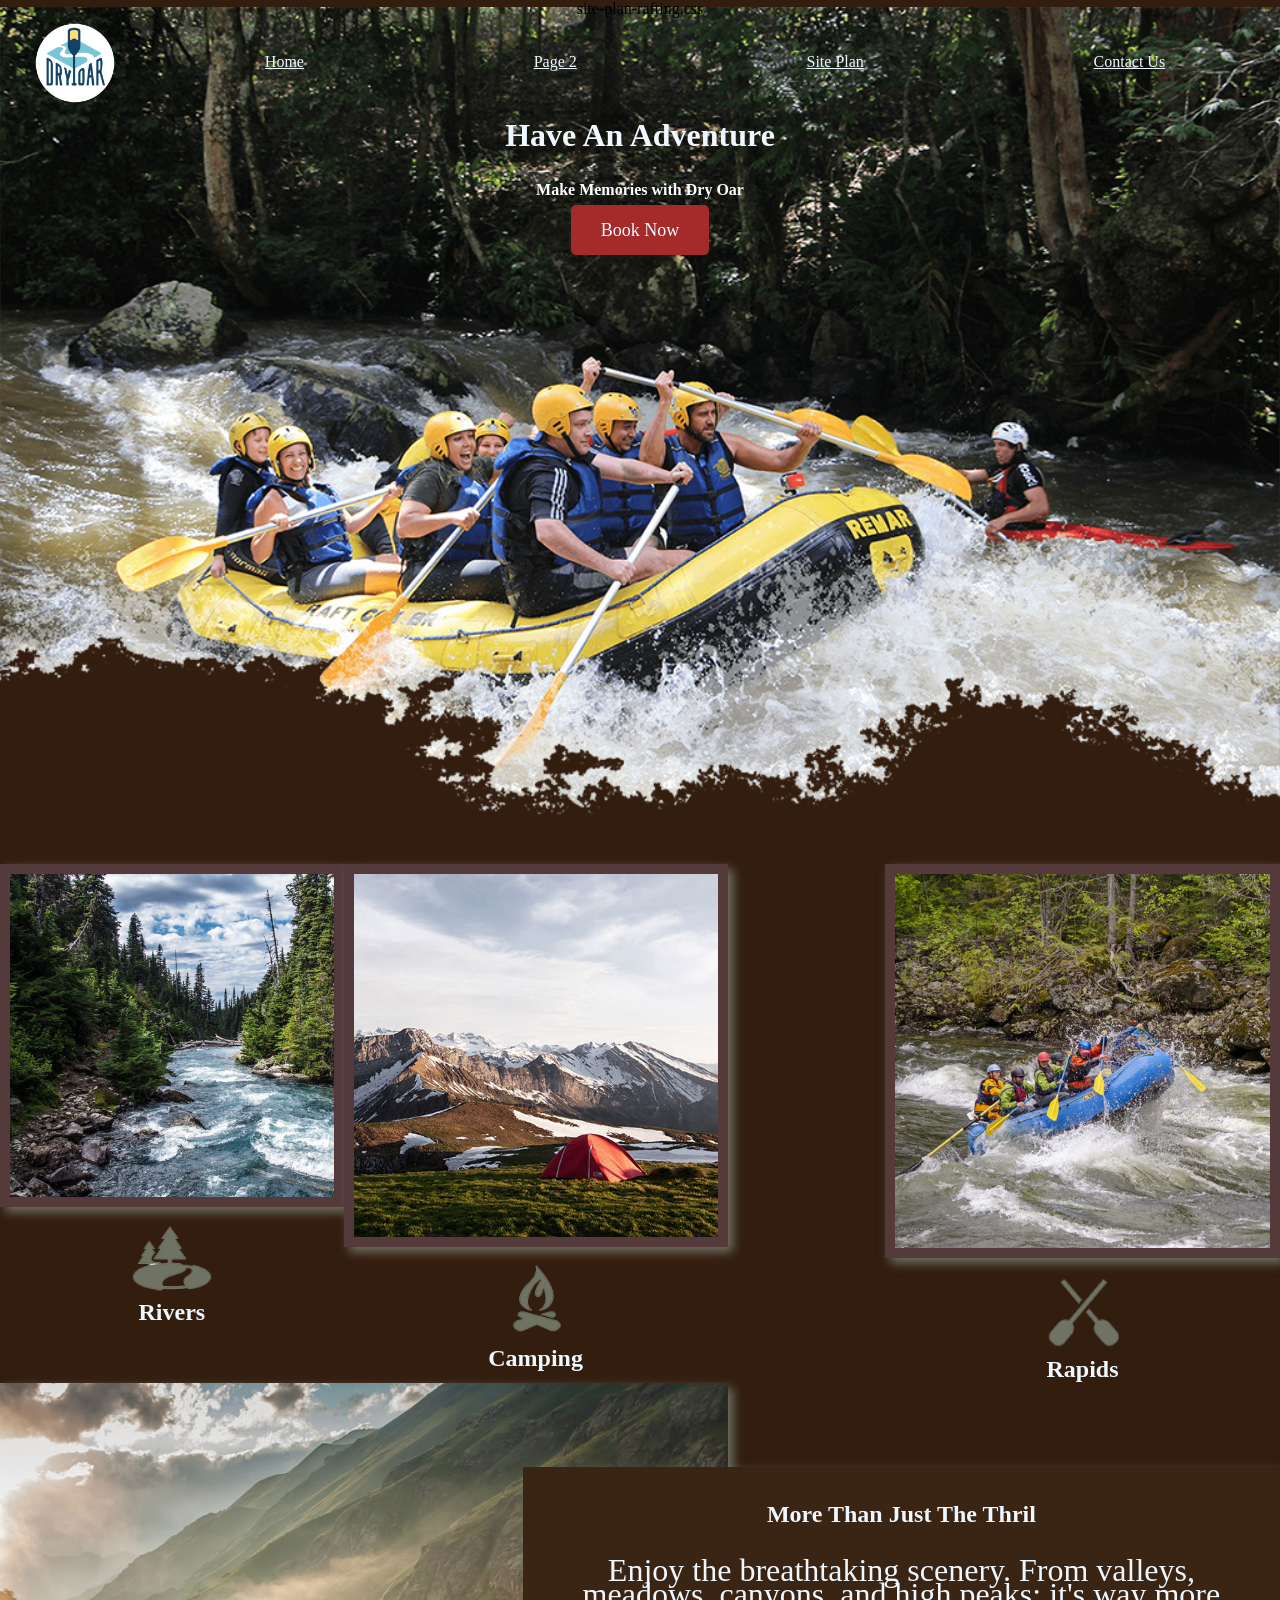
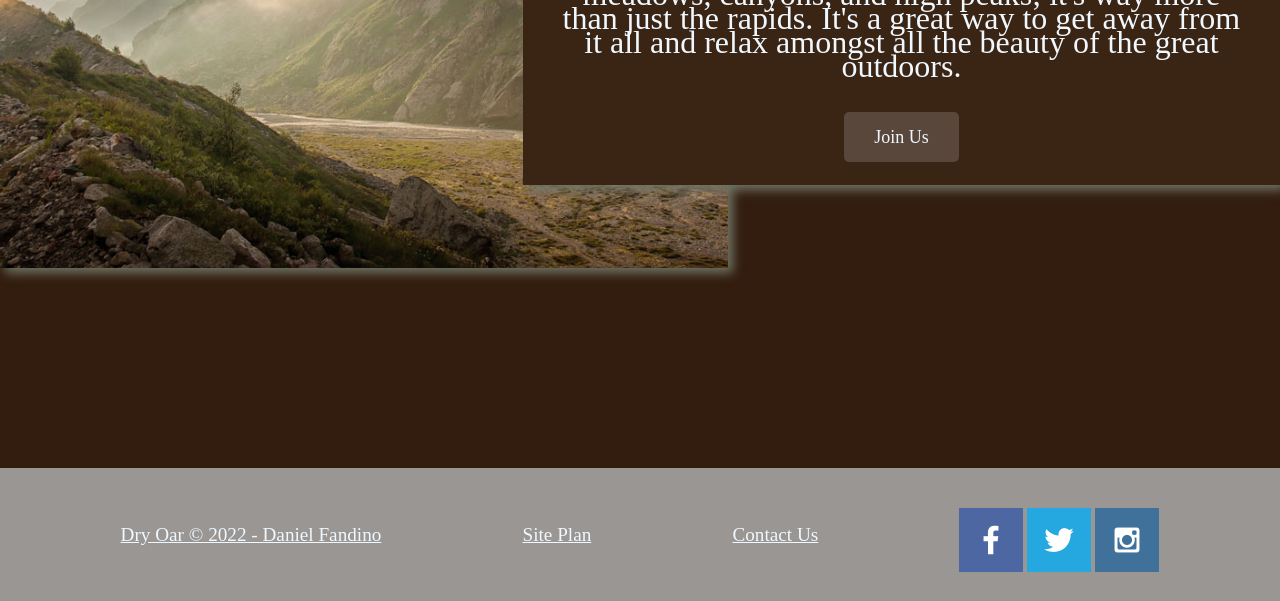
<file: wdd130/wwr/rafting/index.html>
<!DOCTYPE html>
<html lang="en">

<head>
    <link rel="stylesheet" href="styles/style.css">
    <meta charset="UTF-8">
    <meta http-equiv="X-UA-Compatible" content="IE=edge">
    <meta name="viewport" content="width=device-width, initial-scale=1.0">
    <title>Whitewater Rafting Vacations</title>
</head>

<body>site-plan-rafting.css
    <header>
        <a id="logo_link" href="index.html">
            <img class="logo" src="images/logo.png" alt="Dry Oar Logo">
        </a>
        <nav>
            <a href="index.html">Home</a>
            <a href="rivers.html">Page 2</a>
            <a href="site-plan-rafting.html">Site Plan</a>
            <a href="contactus.html">Contact Us</a>
        </nav>
    </header>
    <div id="hero">
        <div id="hero-box">
            <img id="hero-img" src="images/hero.png" alt="People enjoying white water rafting">
        </div>
        <section id="hero-msg">
            <h1 class="home-title">Have An Adventure</h1>
            <h4>Make Memories with Dry Oar </h4>
            <div class='button-box'>
                <a class='book' href="rates.html">Book Now</a>
            </div>
        </section>
    </div>
    <main class="home-grid">
        <section class="rivers-card">
            <img class="card-img" src="images/rivers.jpg" alt="river in forest">
            <img class="icon" src="images/river_icon.png" alt="river icon">
            <h2>Rivers</h2>
        </section>
        <section class="camping-card">
            <img class="card-img" src="images/camping.jpg" alt="tent in mountains">
            <img class="icon" src="images/fire_icon.png" alt="fire icon">
            <h2>Camping</h2>
        </section>
        <section class="rapids-card">
            <img class="card-img" src="images/rapids.jpg" alt="rafting boat">
            <img class="icon" src="images/oars.png" alt="oars icon">
            <h2>Rapids</h2>
        </section>
        <div id="background"></div>
        <img class="mountains" src="images/mountains.jpg" alt="Misty mountains">
        <section class="msg">
            <h2>More Than Just The Thril</h2>
            <p>Enjoy the breathtaking scenery. From valleys, meadows, canyons, and high peaks; it's way more than just the rapids. It's a great way to get away from it all and relax amongst all the beauty of the great outdoors. </p>
            <a class='join' href="rivers.html">Join Us</a>
        </section>
    </main>
    <footer>
        <p>Dry Oar &copy; 2022 - Daniel Fandino</p>
        <p><a href="site-plan-rafting.html">Site Plan</a></p>
        <p><a href="contactus.html">Contact Us</a></p>
        <div class="social">
            <a href="https://facebook.com" target="_blank">
                <img src="images/facebook.png" alt="fb icon">
            </a>
            <a href="https://twitter.com" target="_blank">
                <img src="images/twitter.png" alt="twitter icon">
            </a>
            <a href="https://instagram.com" target="_blank">
                <img src="images/instagram.png" alt="instagram icon">
            </a>
        </div>
    </footer>
</body>

</html>
</file>
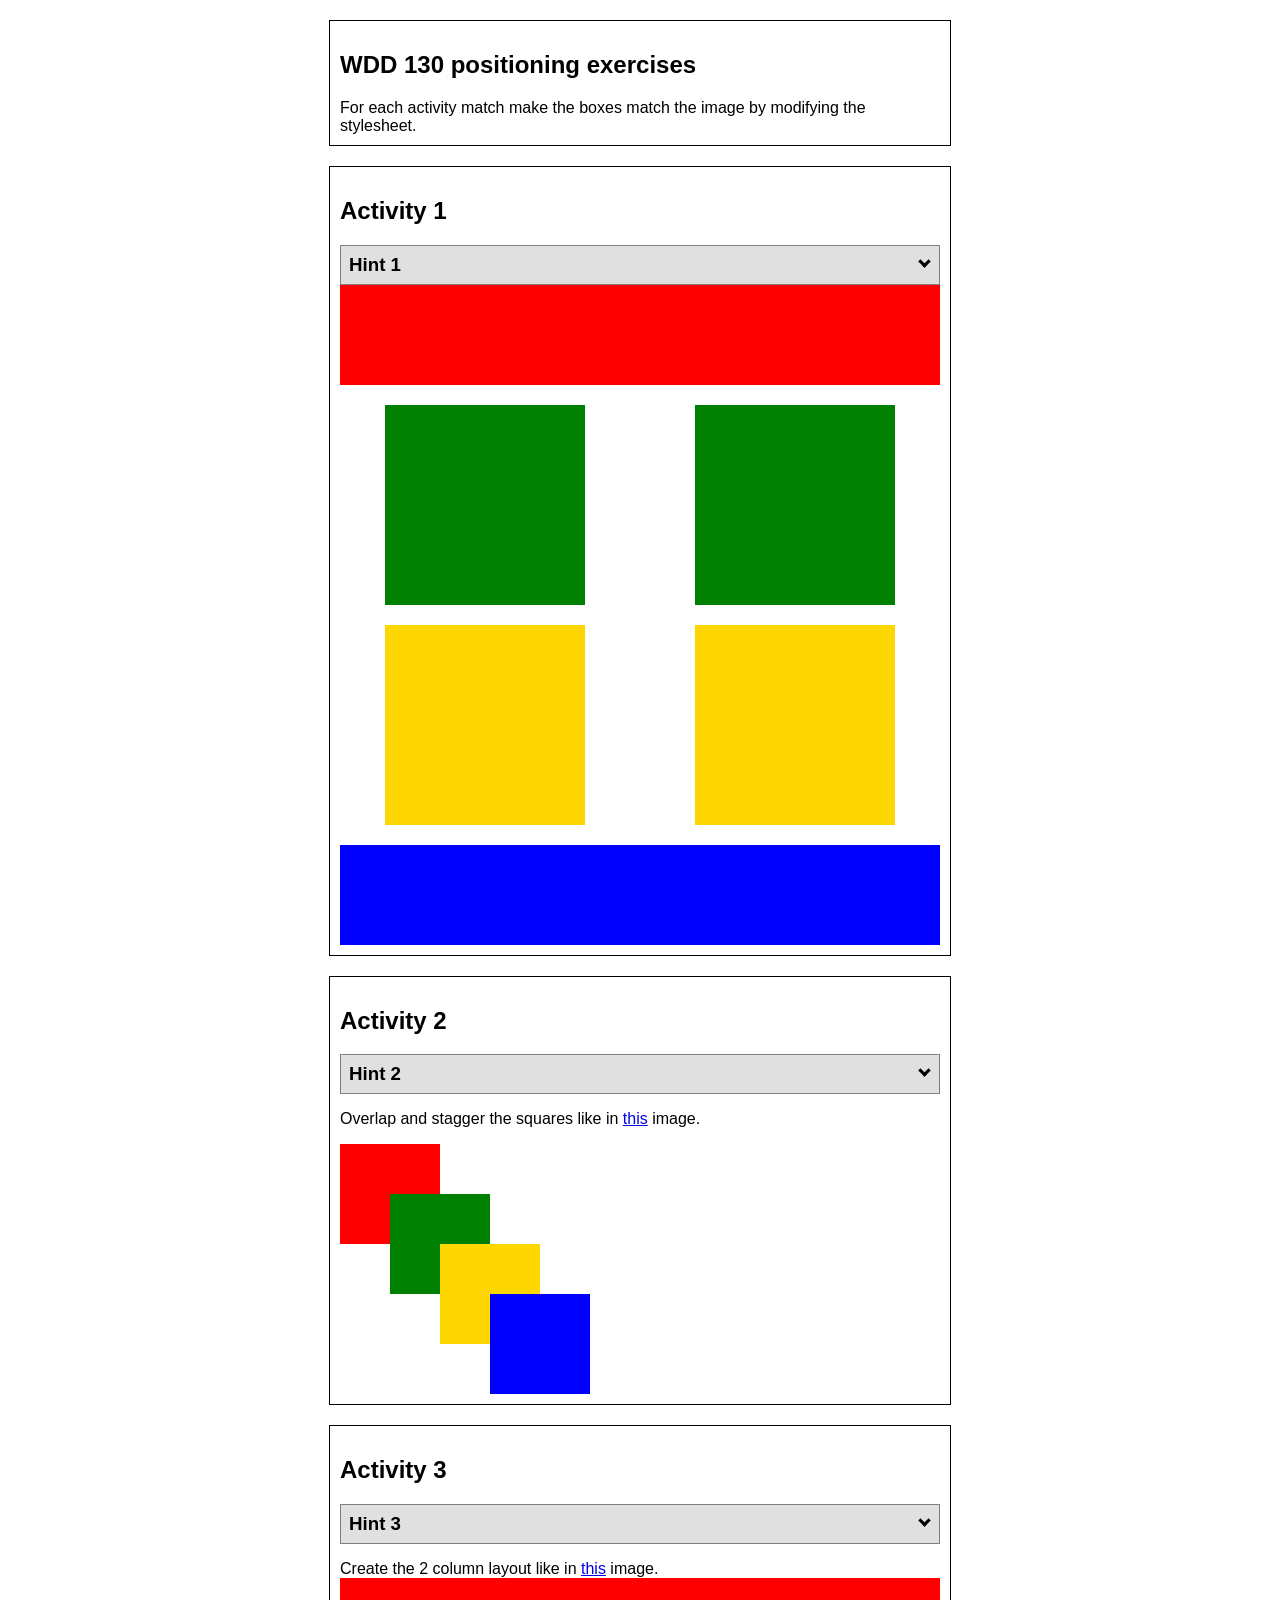
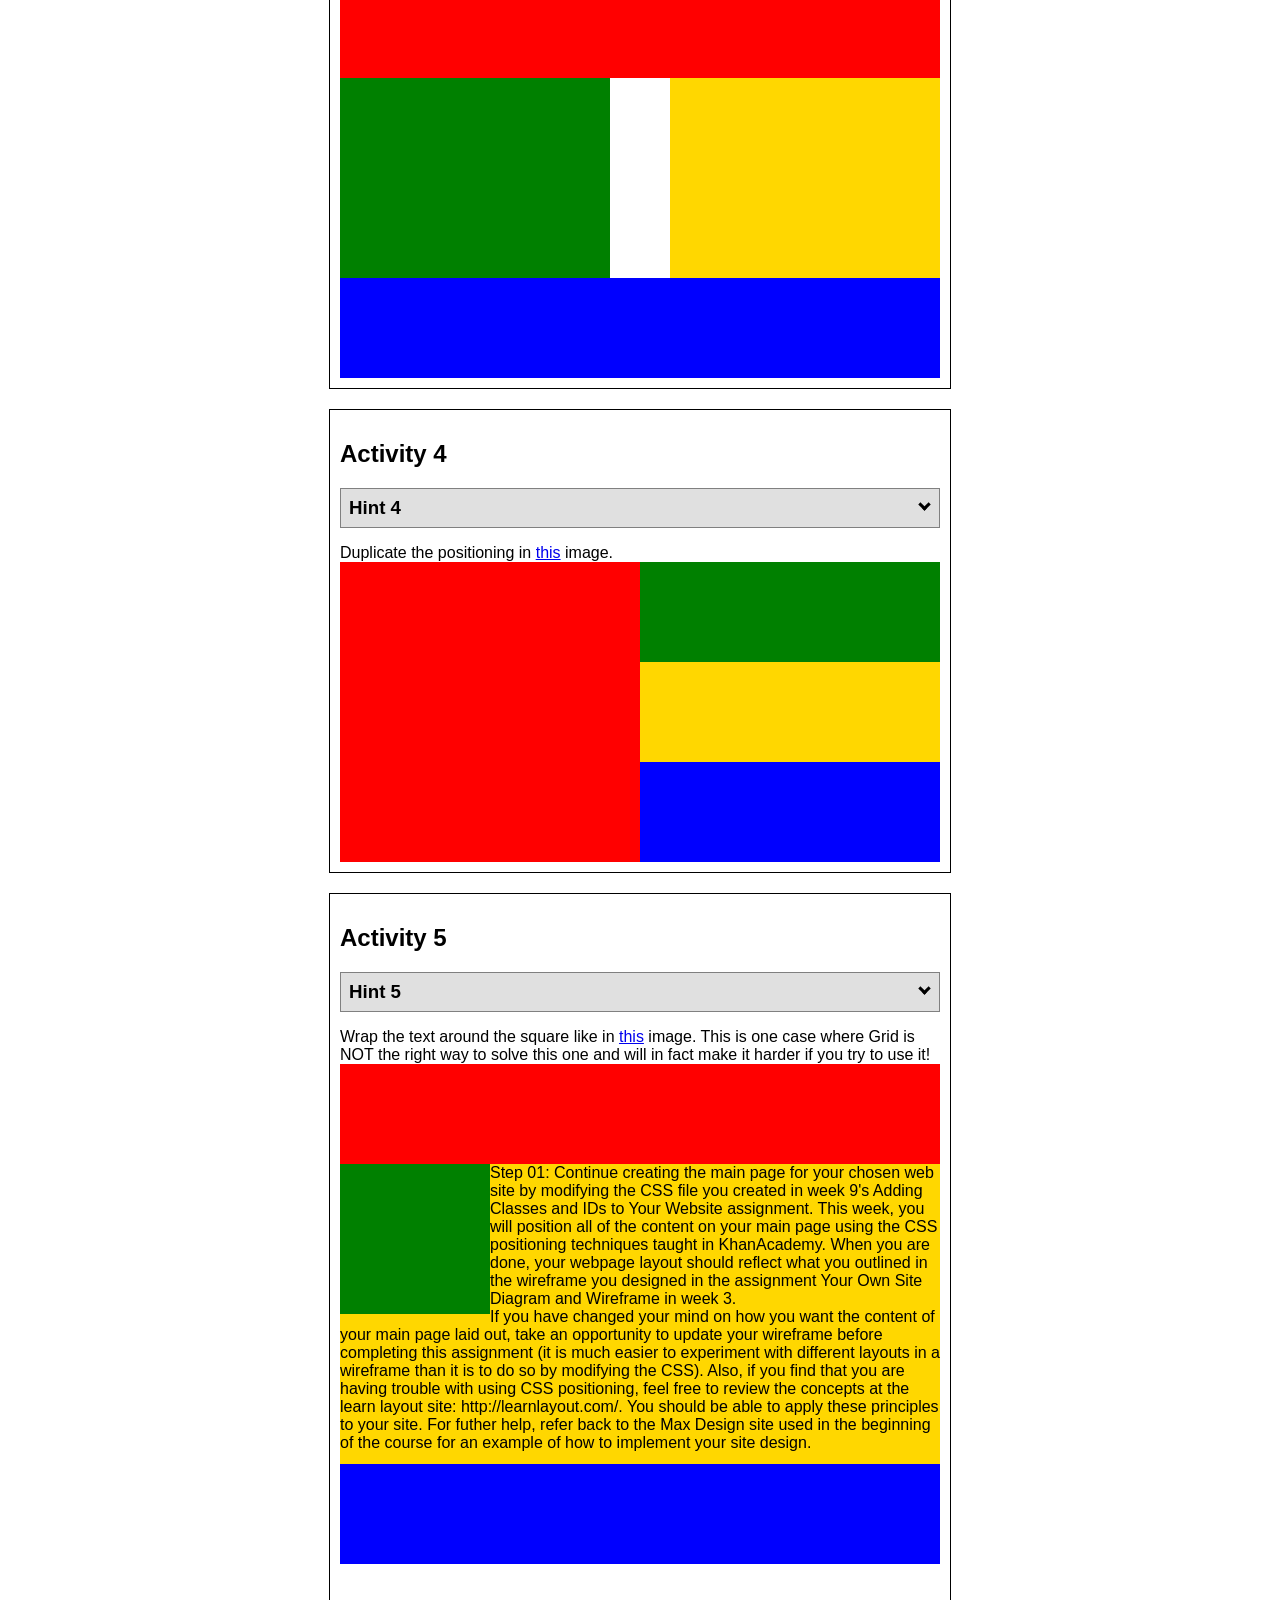
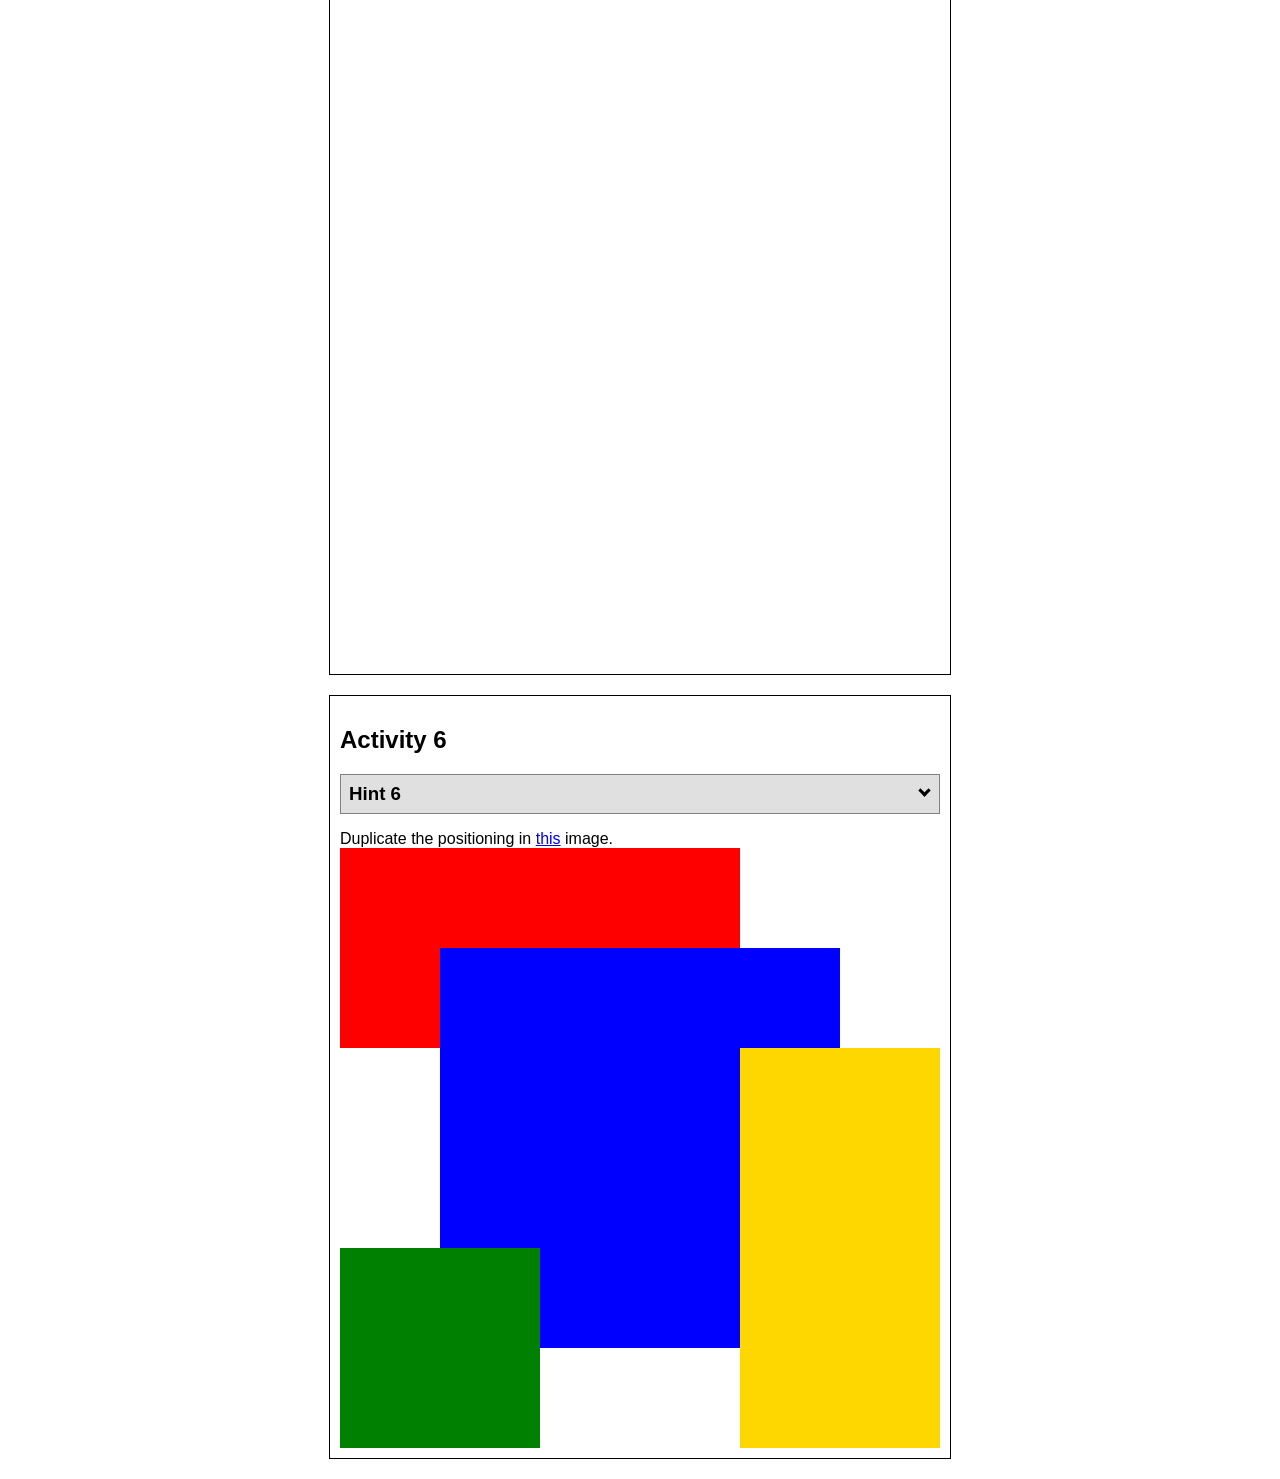
<file: aboutme/positioning.html>
<!DOCTYPE html>
<html lang="en">

<head>
    <!-- HTML - Name: positioning.html -->
    <title>Positioning Activity</title>
    <link rel="stylesheet" type="text/css" href="positionstyles.css" />
</head>

<body>
    <div class="activity">
        <h2>WDD 130 positioning exercises</h2>
        For each activity match make the boxes match the image by modifying the stylesheet.</div>
    <div class="activity">
        <h2>Activity 1</h2>
        <section class="hint"><input type="checkbox"><i></i>
            <h3>Hint 1</h3>
            <div>
                <p>Check out the <a href="https://byui-wdd.github.io/wdd130/activities/css-positioning.html" target="_blank">activity instructions</a> in Ilearn!</p>
            </div>
        </section>
        <p>Follow the <a href="https://byui-wdd.github.io/wdd130/activities/css-positioning.html" target="_blank">instructions</a> to make the boxes match <a href="https://byui-wdd.github.io/wdd130/images/example1.png" target="_blank">this</a> image.</p>
        <div class="content1">
            <div class="red1"></div>
            <div class="green1"></div>
            <div class="green1"></div>
            <div class="yellow1"></div>
            <div class="yellow1"></div>
            <div class="blue1"></div>
        </div>
    </div>
    <div class="activity">
        <h2>Activity 2</h2>
        <section class="hint"><input type="checkbox">
            <h3>Hint 2</h3><i></i>
            <div>
                <p>Remember that the best way to shift elements around slightly on the page is with Margins. You could also use Grid. Either would work for this. If you choose margin remember that you can use a <em>negative</em> margin. (ie margin-top: -20px;)</p>
                <h4>Properties used:</h4>
                <ul>
                    <li>margin-top, margin-left</li>
                    <li>...or...</li>
                    <li>grid-template-columns: 50px 50px 50px 50px 50px</li>
                </ul>
            </div>
        </section> 
        <p>Overlap and stagger the squares like in <a href="https://byui-wdd.github.io/wdd130/images/example2.png" target="_blank">this</a> image.</p>
        <div class="content2">
            <div class="red2"></div>
            <div class="green2"></div>
            <div class="yellow2"></div>
            <div class="blue2"></div>
        </div>
    </div>
    <div class="activity">
        <h2>Activity 3</h2>
        <section class="hint"><input type="checkbox">
            <h3>Hint 3</h3><i></i>
            <div>
                <p>This one is going to be best solved with CSS Grid. Remember to make the boxes the right width first...then start moving them around. </p>
                <h4>Properties used:</h4>
                <ul>
                    <li>display:grid;</li>
                    <li>grid-template-columns:</li>
                    <li>grid-column-gap:</li>
                    <li>grid-column:</li>
                </ul>
            </div>
        </section>
        Create the 2 column layout like in <a href="https://byui-wdd.github.io/wdd130/images/example3.png" target="_blank">this</a> image.
        <div class="content3">
            <div class="red3"></div>
            <div class="green3"></div>
            <div class="yellow3"></div>
            <div class="blue3"></div>
        </div>
    </div>
    <div class="activity">
        <h2>Activity 4</h2>
        <section class="hint"><input type="checkbox">
            <h3>Hint 4</h3><i></i>
            <div>
                <p>For the others we have been primarily concerned with width. For this one you will need to adjust height as well. </p>
                <h4>Properties used:</h4>
                <ul>
                    <li>display:grid;</li>
                    <li>grid-template-columns:</li>
                    <li>grid-row:</li>
                </ul>
            </div>
        </section>
        Duplicate the positioning in <a href="https://byui-wdd.github.io/wdd130/images/example4.png" target="_blank">this</a> image.
        <div class="content4">
            <div class="red4"></div>
            <div class="green4"></div>
            <div class="yellow4"></div>
            <div class="blue4"></div>
        </div>
    </div>

    <div class="activity">
        <h2>Activity 5</h2>
        <section class="hint"><input type="checkbox">
            <h3>Hint 5</h3><i></i>
            <div>
                <p>Grid is <strong>not</strong> the right way to do this. In fact there is only one way to really do that...and that is with float. Remember that we float the thing we want the text to wrap around. Also remember to start by making all the
                    shapes the right size and shape.</p>
                <h4>Properties used:</h4>
                <ul>
                    <li>float: left;</li>
                </ul>
            </div>
        </section>
        Wrap the text around the square like in <a href="https://byui-wdd.github.io/wdd130/images/example5.png" target="_blank">this</a> image. This is one case where Grid is NOT the right way to solve this one and will in fact make it harder if you try
        to use it!
        <div class="content5">
            <div class="red5"></div>
            <div class="green5"></div>
            <div class="yellow5">Step 01: Continue creating the main page for your chosen web site by modifying the CSS file you created in week 9's Adding Classes and IDs to Your Website assignment. This week, you will position all of the content on your main page using
                the CSS positioning techniques taught in KhanAcademy. When you are done, your webpage layout should reflect what you outlined in the wireframe you designed in the assignment Your Own Site Diagram and Wireframe in week 3. <br /> If you
                have changed your mind on how you want the content of your main page laid out, take an opportunity to update your wireframe before completing this assignment (it is much easier to experiment with different layouts in a wireframe than it
                is to do so by modifying the CSS). Also, if you find that you are having trouble with using CSS positioning, feel free to review the concepts at the learn layout site: http://learnlayout.com/. You should be able to apply these principles
                to your site. For futher help, refer back to the Max Design site used in the beginning of the course for an example of how to implement your site design.</div>
            <div class="blue5"></div>
        </div>
    </div>
    <div class="activity">
        <h2>Activity 6</h2>
        <section class="hint"><input type="checkbox">
            <h3>Hint 6</h3><i></i>
            <div>
                <p>This one is all about visualizing the grid behind the layout. If you are having a hard time doing that first: all the sizes are even multiples of 100, and second here is another example with the lines drawn: <a href="https://byui-wdd.github.io/wdd130/images/example6-hint.png"
                        target="_blank">example 6 with lines</a>. For this one you will find it easiest if you use px for the column width. You can also use <kbd>z-index</kbd> to control the element layering. </p>
                <h4>Properties used:</h4>
                <ul>
                    <li>display:grid;</li>
                    <li>grid-template-columns:</li>
                    <li>grid-column:</li>
                    <li>grid-row:</li>
                    <li><a href="https://www.w3schools.com/cssref/pr_pos_z-index.asp" target="_blank">z-index:</a></li>
                </ul>
            </div>
        </section>
        Duplicate the positioning in <a href="https://byui-wdd.github.io/wdd130/images/example6.png" target="_blank">this</a> image.
        <div class="content6">
            <div class="red6"></div>
            <div class="green6"></div>
            <div class="yellow6"></div>
            <div class="blue6"></div>
        </div>
    </div>
</body>

</html>
</file>
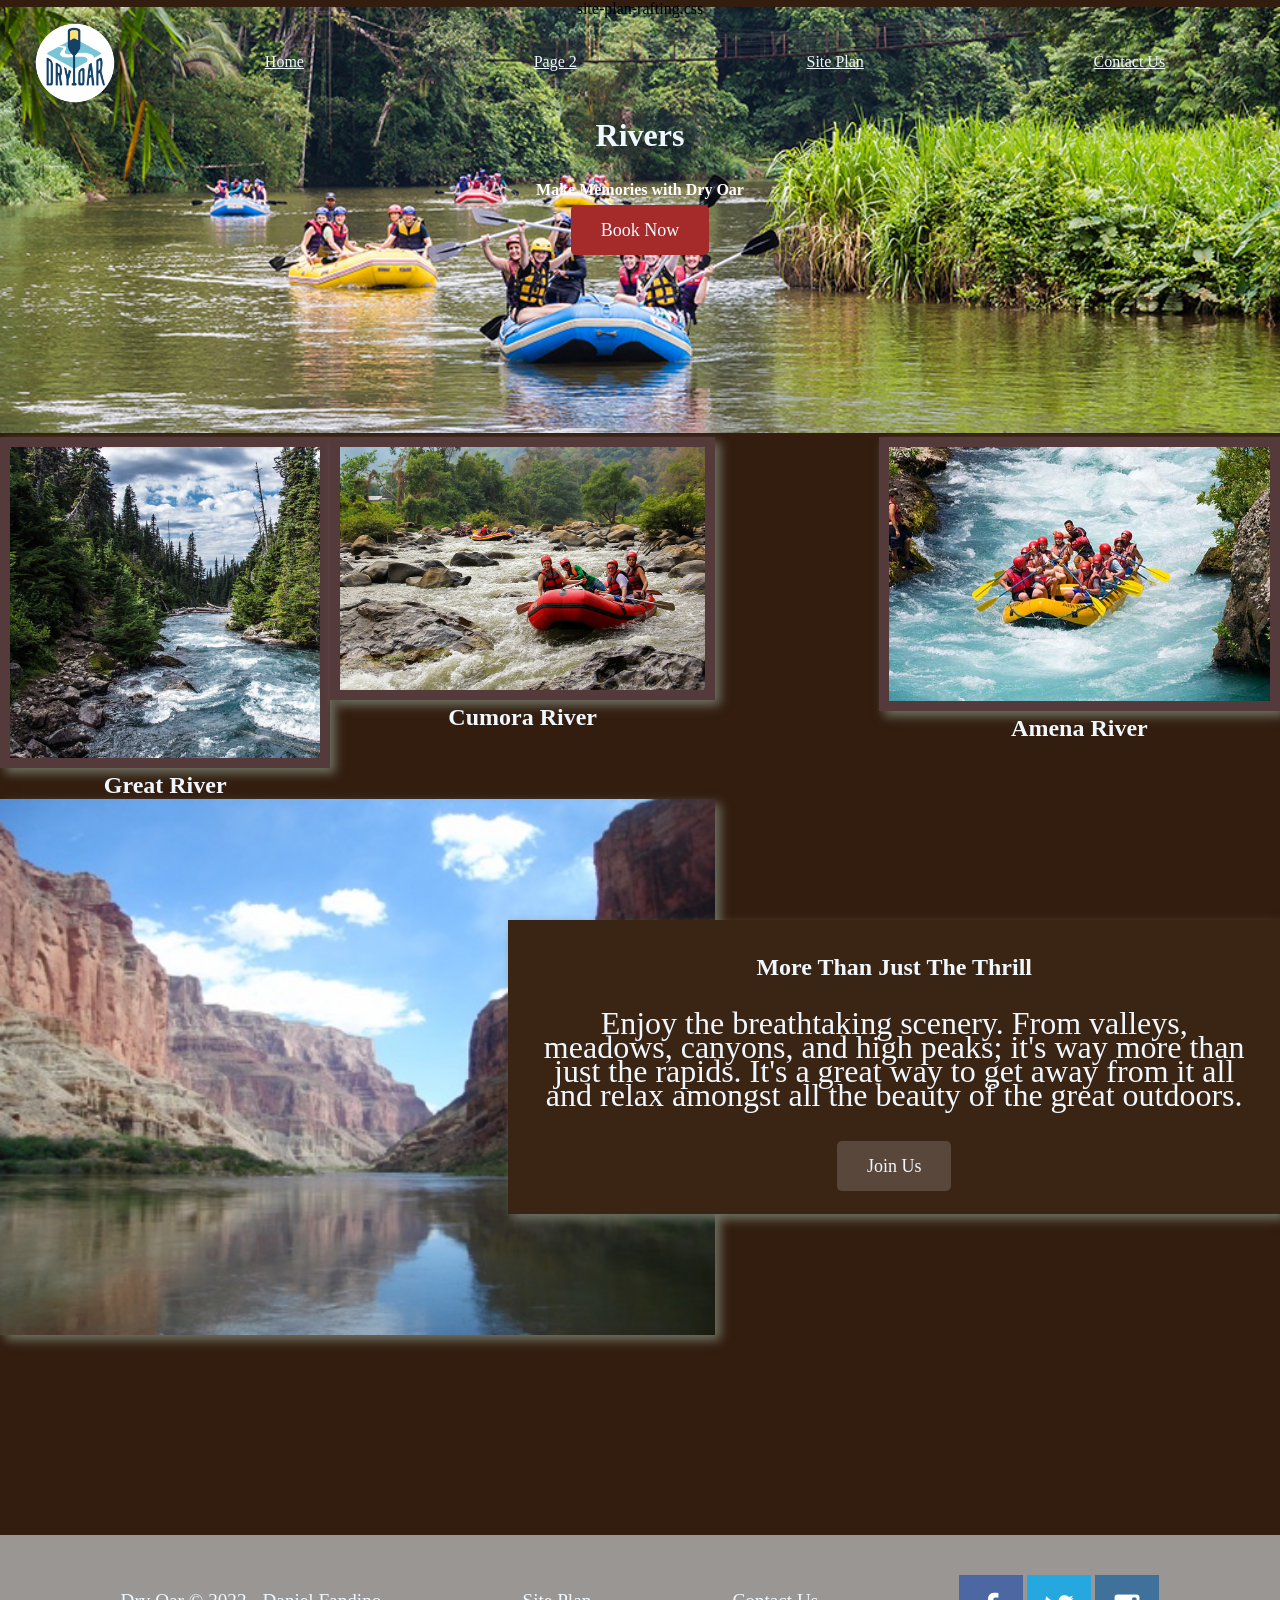
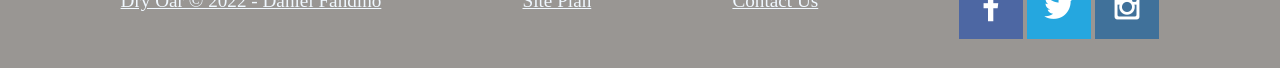
<file: wdd130/wwr/rafting/rivers.html>
<!DOCTYPE html>
<html lang="en">

<head>
    <link rel="stylesheet" href="styles/style.css">
    <meta charset="UTF-8">
    <meta http-equiv="X-UA-Compatible" content="IE=edge">
    <meta name="viewport" content="width=device-width, initial-scale=1.0">
    <title>Whitewater Rafting Vacations</title>
</head>

<body>site-plan-rafting.css
    <header>
        <a id="logo_link" href="index.html">
            <img class="logo" src="images/logo.png" alt="Dry Oar Logo">
        </a>
        <nav>
            <a href="index.html">Home</a>
            <a href="#">Page 2</a>
            <a href="site-plan-rafting.html">Site Plan</a>
            <a href="contactus.html">Contact Us</a>
        </nav>
    </header>
    <div id="hero">
        <div id="hero-box">
            <img id="hero-img" src="images\rafting14_1-0.jpg" alt="People enjoying white water rafting">
        </div>
        <section id="hero-msg">
            <h1 class="home-title">Rivers</h1>
            <h4>Make Memories with Dry Oar </h4>
            <div class='button-box'>
                <a class='book' href="rates.html">Book Now</a>
            </div>
        </section>
    </div>
    <main class="home-grid">
        <section class="rivers-card">
            <img class="card-img" src="images/rivers.jpg" alt="river in forest">
            <h2>Great River</h2>
        </section>
        <section class="camping-card">
            <img class="card-img" src="images\rafting35_1.jpg" alt="tent in mountains">
            <h2>Cumora River</h2>
        </section>
        <section class="rapids-card">
            <img class="card-img" src="images\rafting53_1.jpg" alt="rafting boat">
            <h2>Amena River</h2>
        </section>
        <div id="background"></div>
        <img class="mountains" src="images\river-narrow1.jpg" alt="Misty mountains">
        <section class="msg">
            <h2>More Than Just The Thrill</h2>
            <p>Enjoy the breathtaking scenery. From valleys, meadows, canyons, and high peaks; it's way more than just the rapids. It's a great way to get away from it all and relax amongst all the beauty of the great outdoors. </p>
            <a class='join' href="rivers.html">Join Us</a>
        </section>
    </main>
    <footer>
        <p>Dry Oar &copy; 2022 - Daniel Fandino</p>
        <p><a href="site-plan-rafting.html">Site Plan</a></p>
        <p><a href="contactus.html">Contact Us</a></p>
        <div class="social">
            <a href="https://facebook.com" target="_blank">
                <img src="images/facebook.png" alt="fb icon">
            </a>
            <a href="https://twitter.com" target="_blank">
                <img src="images/twitter.png" alt="twitter icon">
            </a>
            <a href="https://instagram.com" target="_blank">
                <img src="images/instagram.png" alt="instagram icon">
            </a>
        </div>
    </footer>
</body>

</html>
</file>
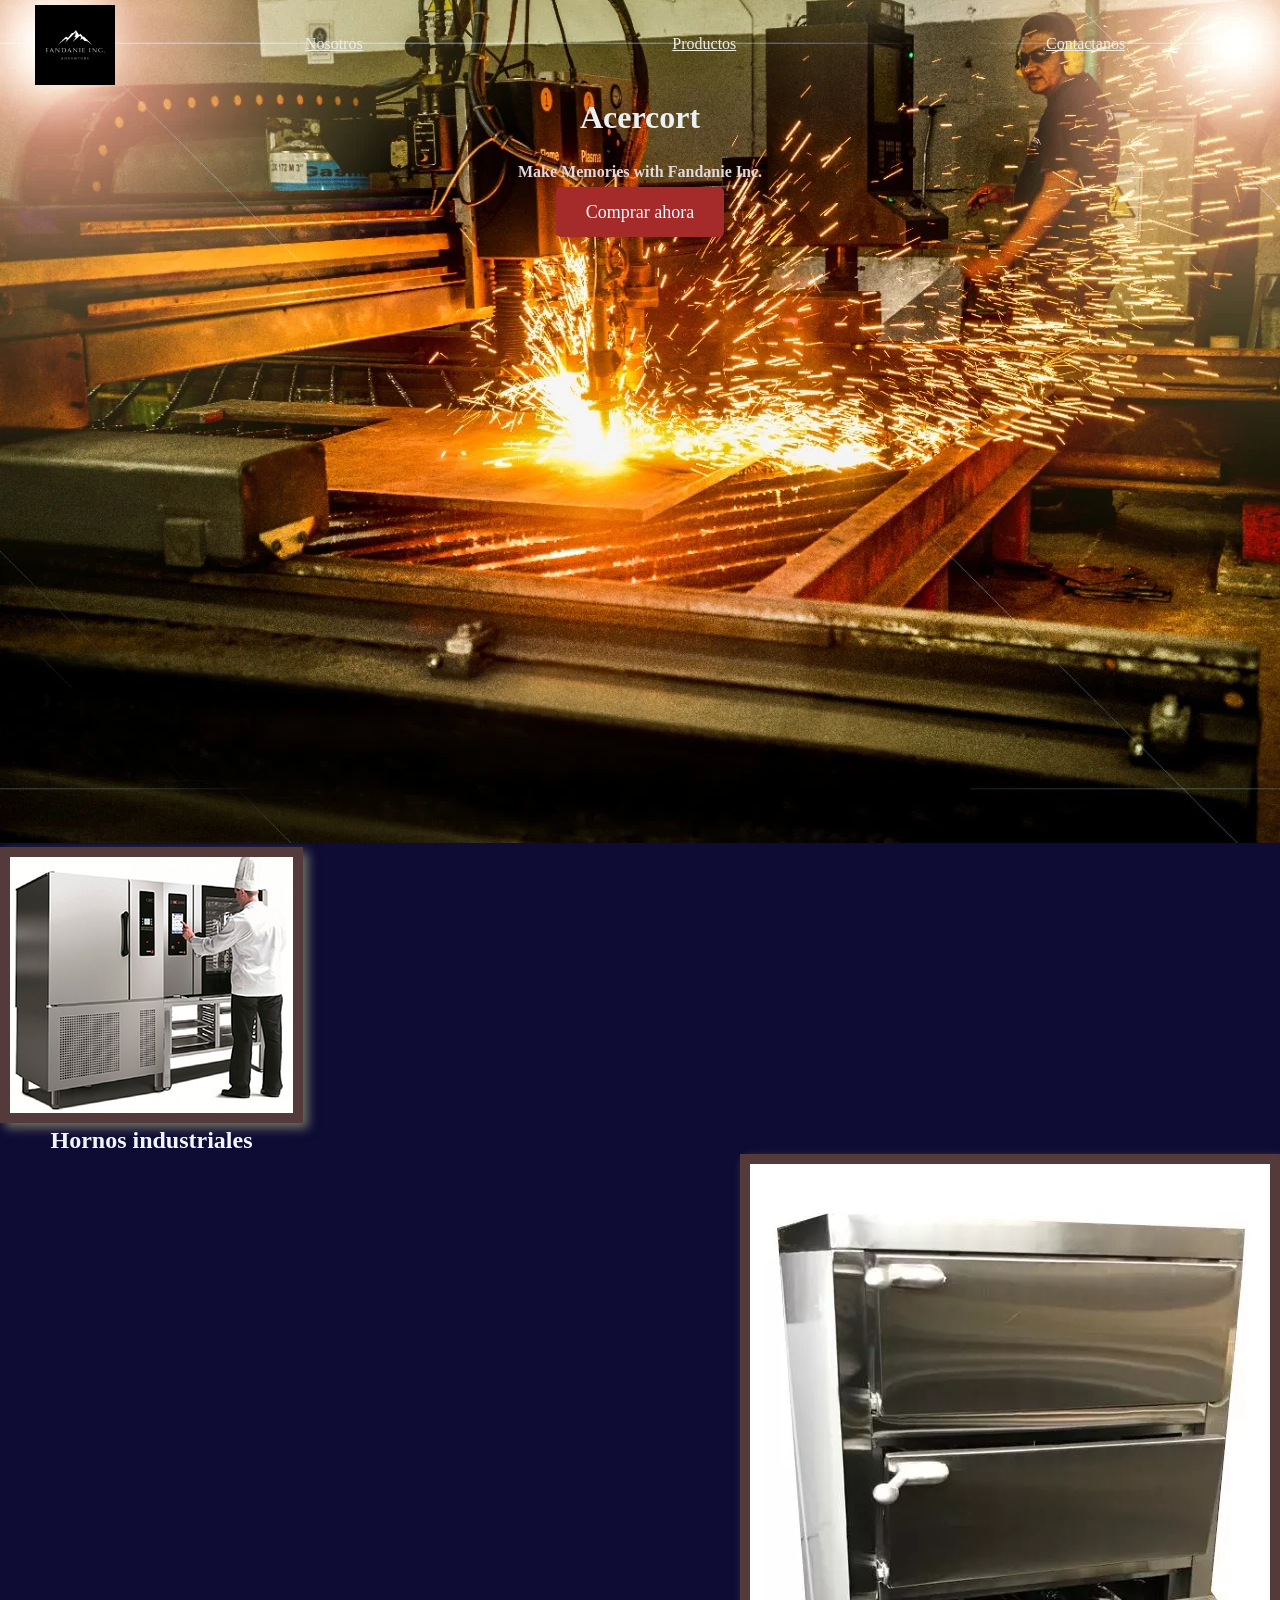
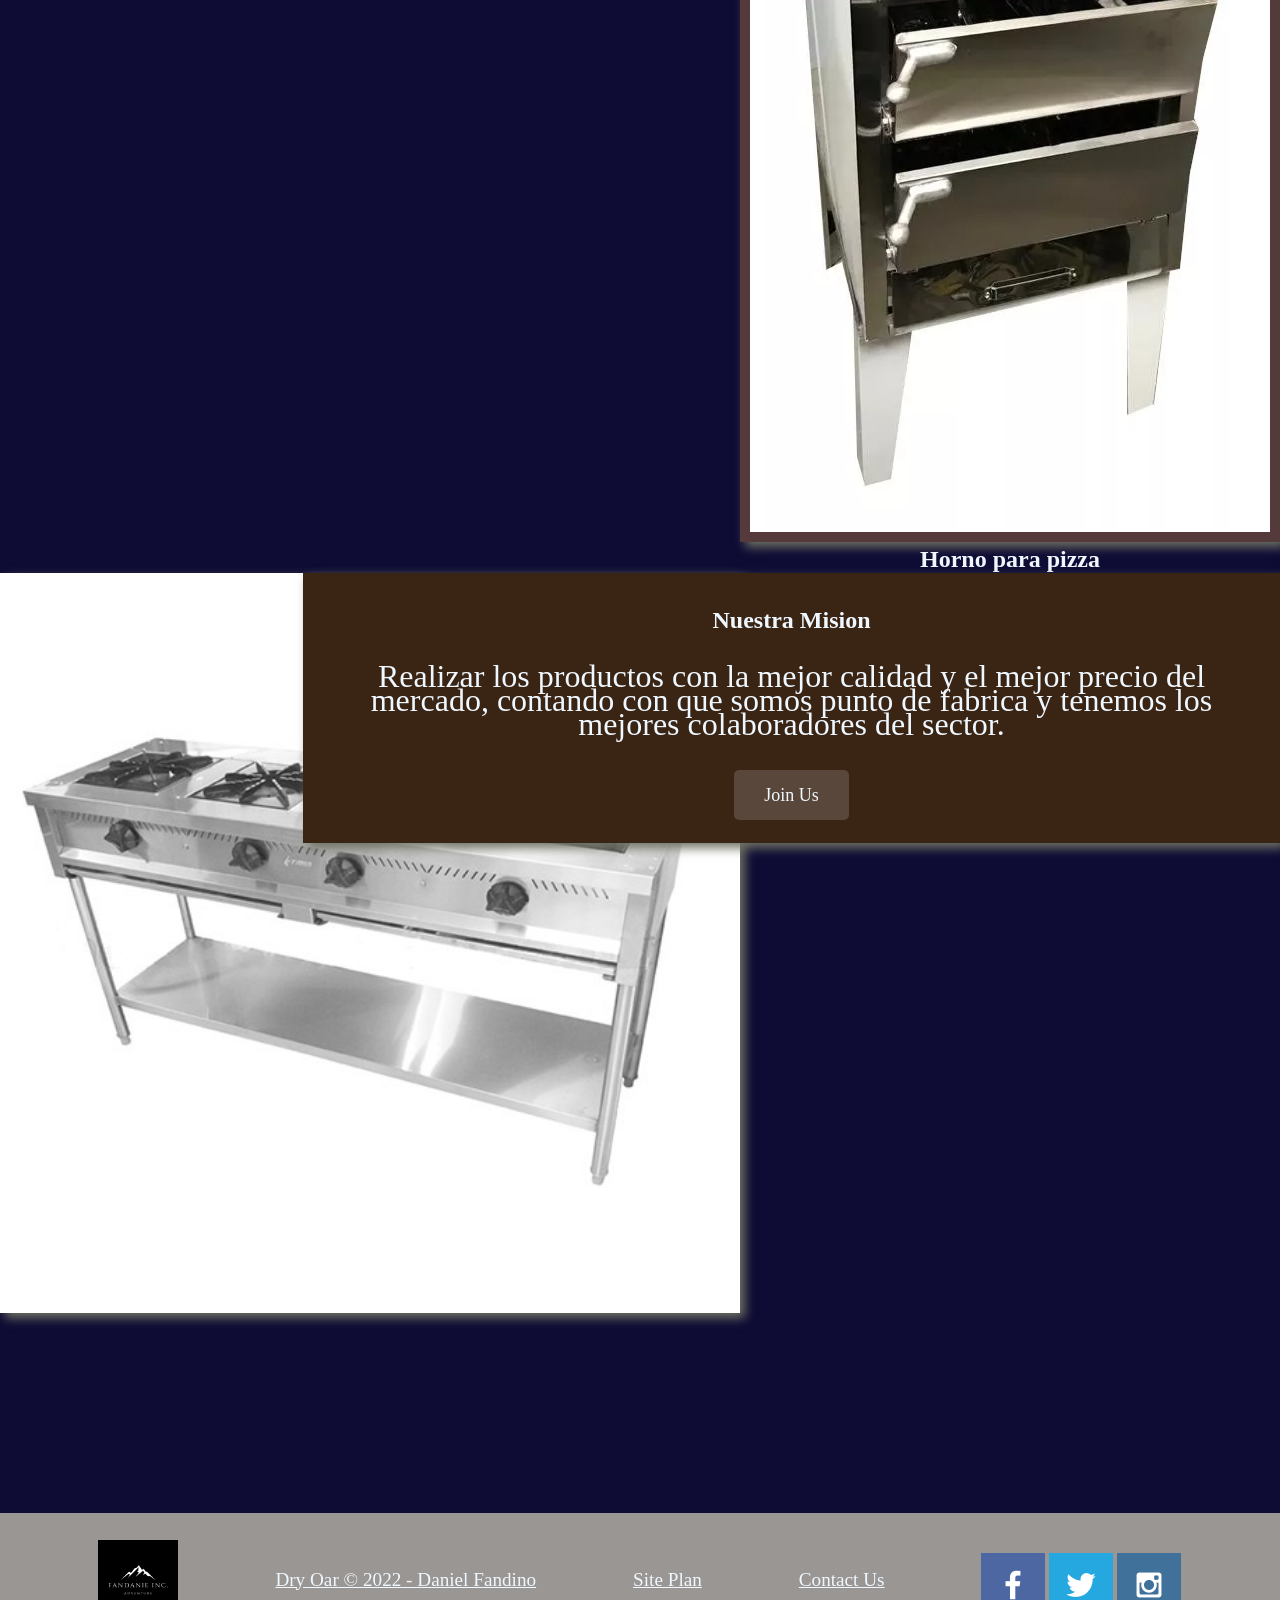
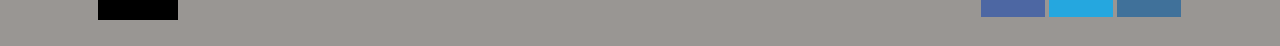
<file: wdd130/wwr/sportclothes/home.html>
<!DOCTYPE html>
<html lang="en">

<head>
    <link rel="stylesheet" href="styles/home.css">
    <meta charset="UTF-8">
    <meta http-equiv="X-UA-Compatible" content="IE=edge">
    <meta name="viewport" content="width=device-width, initial-scale=1.0">
    <title>Acercort</title>
</head>

<body>
    <header>
        <a id="logo_link" href="index.html">
            <img class="logo" src="images/1.png" alt="Dry Oar Logo">

        </a>
        <nav>
            <a href="home.html">Nosotros</a>
            <a href="shoes.html">Productos</a>
            <a href="tshirt.html">Contactanos</a>
        </nav>
    </header>
    <div id="hero">
        <div id="hero-box">
            <img id="hero-img" src="images\m1.jpg">
            <!-- <video src="videos/video.mp4" width="1000" height="600" autoplay muted loop></video> -->
        </div>
        <section id="hero-msg">
            <h1 class="home-title">Acercort</h1>
            <h4>Make Memories with Fandanie Inc.</h4>
            <div class='button-box'>
                <a class='book' href="rates.html">Comprar ahora</a>
            </div>
        </section>
    </div>
    <main class="home-grid">
        <section class="card-sweter">
            <img class="card-img" src="images\m2.jpg" alt="river in forest">
            <h2>Hornos industriales</h2>
        </section>
        <!-- <section class='sweter-msg'>
            <p>We have many sweater styles and of many brands, let's choose the one that you prefer.</p>
        </section> -->
        <!-- <section class="camping-card">
            <img class="card-img" src="images\pexels-koolshooters-8520628 (1).jpg" alt="tent in mountains">
            <h2>Sport</h2>
        </section> -->
        <section class="card-shoes">
            <img class="card-img" src="images\m3.jpg">
            <h2>Horno para pizza</h2>
        </section>
        <!-- <section class='shoes-msg'>
            <p>We also have many shoes styles and of many brands, let's choose the one that you prefer.</p>
        </section> -->
        <div id="background"></div>
        <img class="mountains" src="images\m4.jpg">
        <section class="msg">
            <h2>Nuestra Mision</h2>
            <p>Realizar los productos con la mejor calidad y el mejor precio del mercado, contando con que somos punto de fabrica y tenemos los mejores colaboradores del sector.</p>
            <a class='join' href="rivers.html">Join Us</a>
        </section>
    </main>
    <footer>
        <img src="images/1.png" width="80" height="80" alt="my_log">
        <p>Dry Oar &copy; 2022 - Daniel Fandino</p>
        <p><a href="site-plan-rafting.html">Site Plan</a></p>
        <p><a href="contactus.html">Contact Us</a></p>
        <div class="social">
            <a href="https://facebook.com" target="_blank">
                <img src="images/facebook.png" alt="fb icon">
            </a>
            <a href="https://twitter.com" target="_blank">
                <img src="images/twitter.png" alt="twitter icon">
            </a>
            <a href="https://instagram.com" target="_blank">
                <img src="images/instagram.png" alt="instagram icon">
            </a>
        </div>
    </footer>
</body>

</html>
</file>
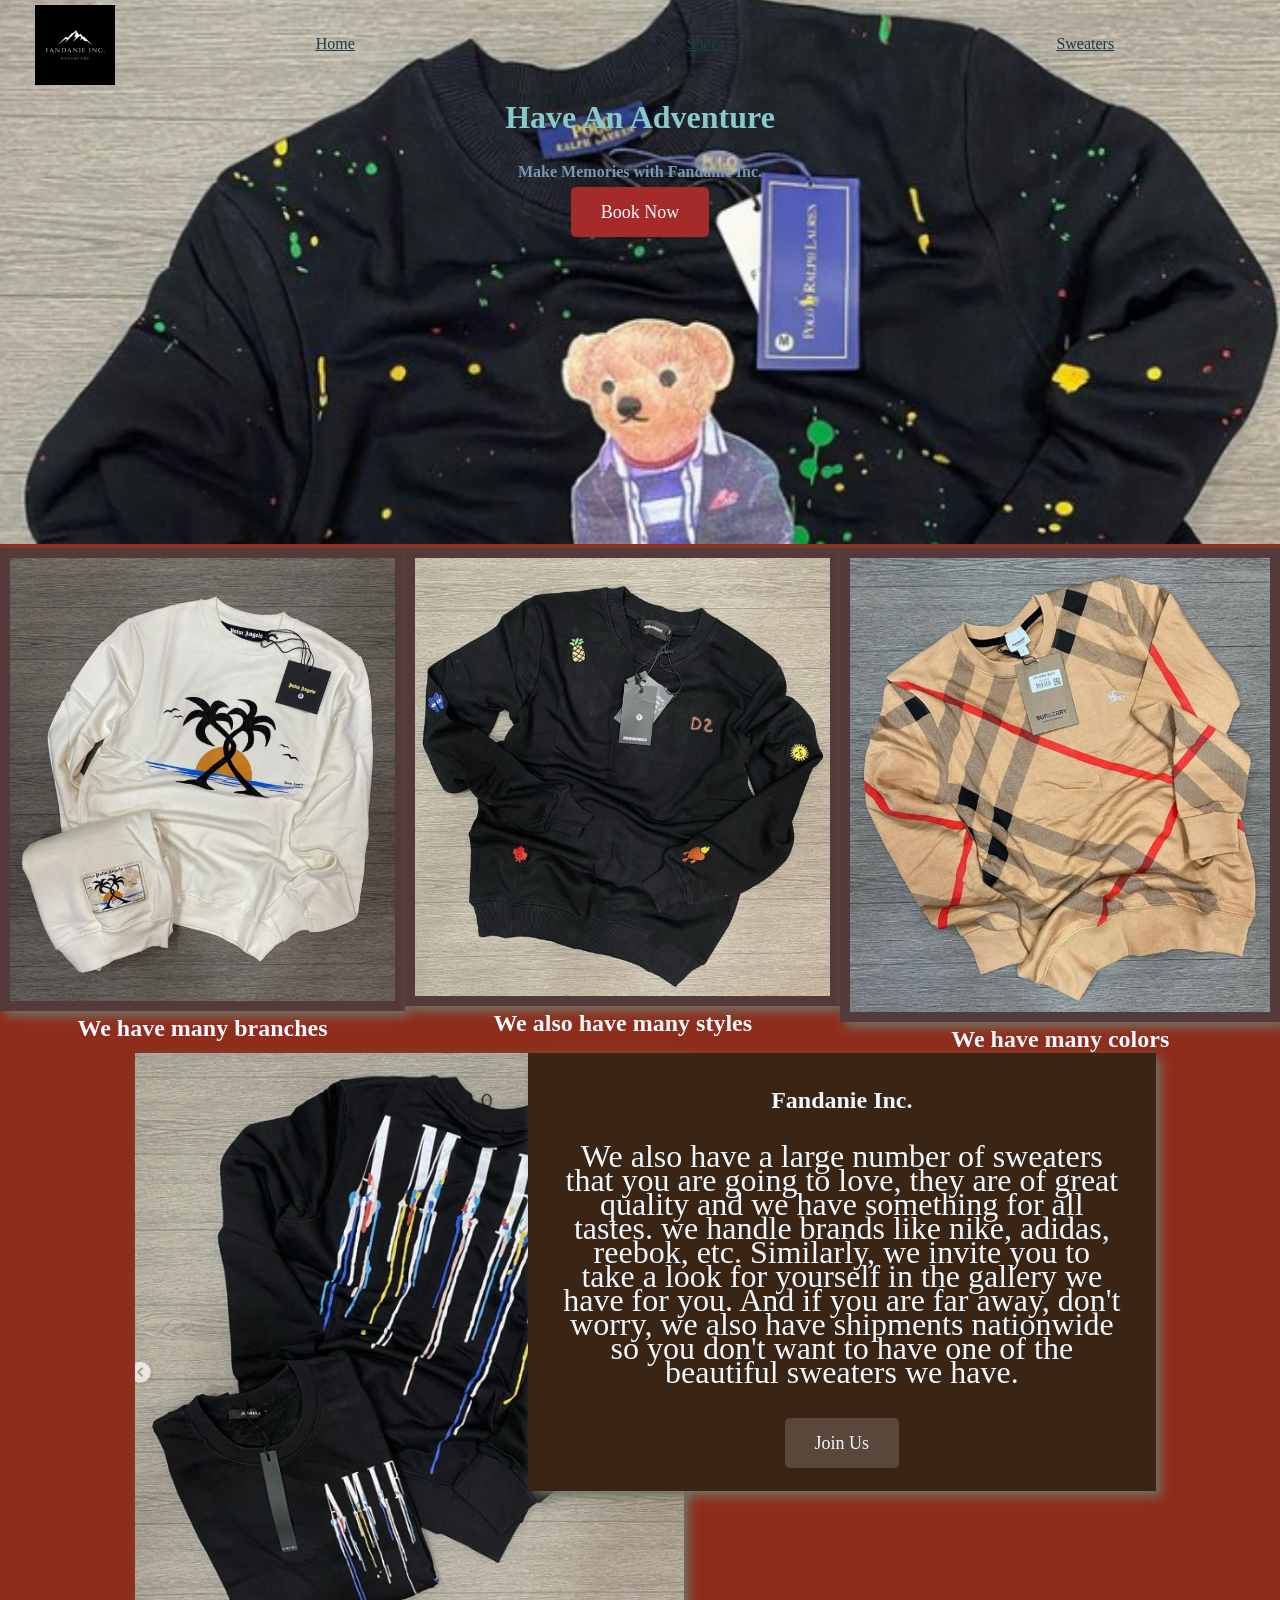
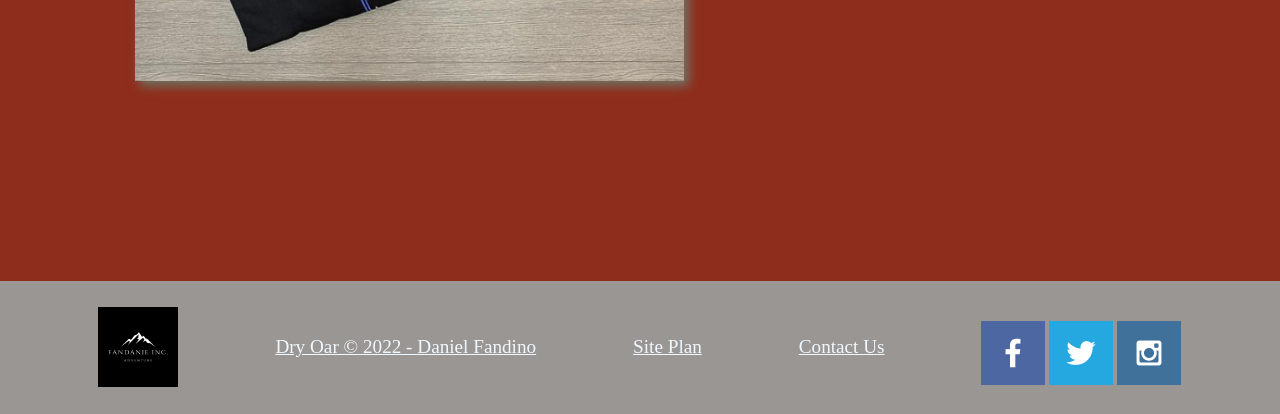
<file: wdd130/wwr/sportclothes/tshirt.html>
<!DOCTYPE html>
<html lang="en">

<head>
    <link rel="stylesheet" href="styles/tshirt.css">
    <meta charset="UTF-8">
    <meta http-equiv="X-UA-Compatible" content="IE=edge">
    <meta name="viewport" content="width=device-width, initial-scale=1.0">
    <title>sweaters</title>
</head>

<body>
    <header>
        <a id="logo_link" href="index.html">
            <img class="logo" src="images/1.png" alt="Dry Oar Logo">

        </a>
        <nav>
            <a href="home.html">Home</a>
            <a href="shoes.html">Shoes</a>
            <a href="tshirt.html">Sweaters </a>
        </nav>
    </header>
    <div id="hero">
        <div id="hero-box">
            <img id="hero-img" src="images/sacos.png" alt="People enjoying white water rafting">
            <!-- <video src="videos/video.mp4" width="1000" height="600" autoplay muted loop alt="Dry Oar Logo"></video> -->
        </div>
        <section id="hero-msg">
            <h1 class="home-title">Have An Adventure</h1>
            <h4>Make Memories with Fandanie Inc.</h4>
            <div class='button-box'>
                <a class='book' href="rates.html">Book Now</a>
            </div>
        </section>
    </div>
    <main class="home-grid">
        <section class="rivers-card">
            <img class="card-img" src="images/sacos2.png" alt="river in forest">
            <!-- <img class="icon" src="images/river_icon.png" alt="river icon"> -->
            <h2>We have many branches</h2>
        </section>
        <section class="camping-card">
            <img class="card-img" src="images/sacos3.png" alt="tent in mountains">
            <!-- <img class="icon" src="images/fire_icon.png" alt="fire icon"> -->
            <h2>We also have many styles</h2>
        </section>
        <section class="rapids-card">
            <img class="card-img" src="images/sacos4.png" alt="rafting boat">
            <!-- <img class="icon" src="images/oars.png" alt="oars icon"> -->
            <h2>We have many colors</h2>
        </section>
        <div id="background"></div>
        <img class="mountains" src="images/sacos5.png" alt="Misty mountains">
        <section class="msg">
            <h2>Fandanie Inc.</h2>
            <p>We also have a large number of sweaters that you are going to love, they are of great quality and we have something for all tastes. we handle brands like nike, adidas, reebok, etc. Similarly, we invite you to take a look for yourself in the
                gallery we have for you. And if you are far away, don't worry, we also have shipments nationwide so you don't want to have one of the beautiful sweaters we have.</p>
            <a class='join' href="rivers.html">Join Us</a>
        </section>
    </main>
    <footer>
        <img src="images/1.png" width="80" height="80" alt="my_log">
        <p>Dry Oar &copy; 2022 - Daniel Fandino</p>
        <p><a href="site-plan-rafting.html">Site Plan</a></p>
        <p><a href="contactus.html">Contact Us</a></p>
        <div class="social">
            <a href="https://facebook.com" target="_blank">
                <img src="images/facebook.png" alt="fb icon">
            </a>
            <a href="https://twitter.com" target="_blank">
                <img src="images/twitter.png" alt="twitter icon">
            </a>
            <a href="https://instagram.com" target="_blank">
                <img src="images/instagram.png" alt="instagram icon">
            </a>
        </div>
    </footer>
</body>

</html>
</file>
<file: wdd130/wwr/rafting/styles/style.css>
@import url('https://fonts.googleapis.com/css?family=IM+Fell+French+Canon+SC|Lato');
body {
    max-width: 1600px;
    margin: 0;
    padding: 0;
    text-align: center;
    background-color: rgb(50, 29, 15);
}

h2 {
    margin: 0;
}

header {
    /* background-color: rgb(50, 29, 15); */
    display: grid;
    grid-template-columns: 150px auto;
}

nav {
    display: flex;
    justify-content: space-around;
}

nav a {
    text-align: center;
    color: aliceblue;
    padding: 35px;
}

nav a:hover {
    background-color: aliceblue;
    color: rgb(92, 54, 34);
    text-decoration: none;
}

#logo_link {
    padding-top: 5px;
    justify-self: center;
    align-self: center;
}

.icon {
    width: 80px;
    color: aliceblue;
    padding-top: 10px;
}

.home-title {
    color: aliceblue;
    font-size: 2em;
    margin-top: 10px;
    font-family: 'Times New Roman', Times, serif
}

.card-img,
.mountains {
    width: 100%;
}

.mountains {
    width: 100%;
    grid-column: 2/7;
    grid-row: 5/8;
    box-shadow: 5px 5px 10px #6f7364;
}

.home-grid {
    color: aliceblue;
    display: grid;
}

.book {
    background-color: brown;
    color: aliceblue;
    text-decoration: none;
    font-size: 18px;
    padding: 15px 30px;
    margin-top: 50px;
    border-radius: 5px;
}

.join {
    background-color: rgb(88, 71, 58);
    color: aliceblue;
    text-decoration: none;
    font-size: 18px;
    padding: 15px 30px;
    margin-top: 50px;
    border-radius: 5px;
}

.book:hover {
    background-color: brown;
    color: aliceblue;
}

.join:hover {
    background-color: rgb(52, 35, 20);
    color: aliceblue;
}

#background {
    background-color: rgb(76, 41, 29);
    grid-column: 1/11;
    grid-row: 4/9;
    display: none;
}

.msg {
    background-color: rgb(58, 36, 20);
    line-height: 1.5em;
    padding: 35px;
    grid-column: 6/10;
    grid-row: 6/7;
    box-shadow: 5px 5px 10px #6f7364;
}

.msg h2 {
    color: aliceblue;
}

.msg p {
    color: aliceblue;
    font-size: 2em;
    padding-bottom: 15px;
    font-family: 'Times New Roman', Times, serif
}

#hero {
    display: grid;
    grid-template-columns: 1fr 3fr 1fr;
    margin-top: -100px;
}

#hero-box {
    grid-column: 1/4;
    grid-row: 1/3;
    z-index: -1;
}

#hero-img {
    width: 100%;
}

#hero-msg {
    grid-column: 2/3;
    grid-row: 1/2;
    margin-top: 100px;
}

#hero-msg h1 {
    text-align: center;
}

#hero-msg h4 {
    text-align: center;
    color: white;
}

.rivers-card {
    /* margin: 200px 0; */
    grid-column: 2/4;
    grid-row: 2/3;
}

.camping-card {
    /* margin: 200px 0; */
    grid-column: 5/7;
    grid-row: 2/3;
}

.rapids-card {
    /* margin: 200px 0; */
    grid-column: 8/10;
    grid-row: 2/3;
}

.card-img {
    transition: transform .5s;
    box-shadow: 5px 5px 10px #6f7364;
    border: 10px solid rgb(84, 58, 58)
}

.card-img:hover {
    opacity: .6;
    transform: scale(1.1);
}

.logo {
    color: aliceblue;
}

.logo {
    width: 80px;
}

.button-box {
    text-align: center;
}

main section {
    text-align: center;
}

main section img {
    box-sizing: border-box;
}

footer {
    background-color: rgb(153, 150, 147);
    color: aliceblue;
    padding: 25px 50px;
    margin-top: 200px;
    display: flex;
    justify-content: space-around;
    align-items: center;
}

footer a {
    color: aliceblue;
    text-decoration: none;
}

footer a:hover {
    color: aliceblue;
}

footer p {
    font-size: 1.2em;
    text-decoration: underline;
}

footer .social img {
    padding-top: 15px;
}

a:hover {
    text-decoration: underline;
}

@media screen and (max-width: 900px) {
    #hero,
    .home-grid {
        display: block;
        height: auto;
    }
    nav,
    footer {
        flex-direction: column;
    }
    nav a {
        display: block;
        padding: 15px;
    }
    #hero {
        margin-top: 0;
    }
    #hero-msg {
        margin-top: 0;
    }
    #hero-msg h4 {
        display: none;
    }
    .home-title {
        font-size: 25px;
        color: #6f7364;
    }
    .rivers-card,
    .camping-card,
    .rapids-card {
        margin: 50px auto;
        width: 60%;
    }
    #background {
        display: none;
    }
    .mountains,
    .msg {
        width: 80%;
        display: block;
        margin: 0 auto;
    }
    footer {
        margin-top: 25px;
    }
}
</file>
<file: aboutme/positionstyles.css>
.content1 {
    /* This is the parent of the activity 1 boxes. */
    display: grid;
    grid-template-columns: 1fr 1fr;
    justify-items: center;
    grid-gap: 20px;
}

.red1 {
    width: 100%;
    height: 100px;
    background-color: red;
    grid-column: 1/3;
    margin-top: -50px;
}

.green1 {
    width: 200px;
    height: 200px;
    background-color: green;
}

.yellow1 {
    width: 200px;
    height: 200px;
    background-color: gold;
}

.blue1 {
    width: 100%;
    height: 100px;
    background-color: blue;
    grid-column: 1/3;
}


/* Activity 2 styles */

.content2 {
    /* This is the parent of the activity 2 boxes. */
    display: grid;
    grid-gap: 0px;
}

.red2 {
    width: 100px;
    height: 100px;
    background-color: red;
}

.green2 {
    width: 100px;
    height: 100px;
    margin-top: -50px;
    margin-left: 50px;
    background-color: green;
}

.yellow2 {
    width: 100px;
    height: 100px;
    margin-top: -50px;
    margin-left: 100px;
    background-color: gold;
}

.blue2 {
    width: 100px;
    height: 100px;
    margin-top: -50px;
    margin-left: 150px;
    background-color: blue;
}


/* Activity 3 styles */

.content3 {
    /* This is the parent of the activity 3 boxes. */
    display: grid;
}

.red3 {
    width: 100%;
    height: 100px;
    grid-column: 1/3;
    margin-top: 0px;
    justify-items: center;
    background-color: red;
}

.green3 {
    width: 90%;
    height: 200px;
    background-color: green;
}

.yellow3 {
    width: 90%;
    height: 200px;
    margin-left: 10%;
    background-color: gold;
}

.blue3 {
    width: 100%;
    height: 100px;
    grid-column: 1/3;
    justify-items: center;
    background-color: blue;
}


/* Activity 4 styles */

.content4 {
    /* This is the parent of the activity 4 boxes. */
    display: grid;
    grid-template-columns: repeat(2, 1fr);
    grid-template-rows: repeat(3fr);
}

.red4 {
    width: 100%;
    height: 300%;
    grid-column-start: 1;
    background-color: red;
}

.green4 {
    width: 100%;
    height: 100px;
    margin-top: 30;
    margin-left: 50;
    background-color: green;
}

.yellow4 {
    width: 100%;
    height: 100px;
    grid-column: 2/3;
    background-color: gold;
}

.blue4 {
    width: 100%;
    height: 100px;
    grid-column: 2/3;
    background-color: blue;
}


/* Activity 5 styles */

.content5 {
    /* This is the parent of the activity 5 boxes. */
    height: 1200px;
}

.red5 {
    width: 100%;
    height: 100px;
    background-color: red;
}

.green5 {
    width: 150px;
    height: 150px;
    background-color: green;
    float: left;
}

.yellow5 {
    width: 100%;
    height: 300px;
    background-color: gold;
}

.blue5 {
    width: 100%;
    height: 100px;
    background-color: blue;
}


/* Activity 6 styles */

.content6 {
    display: grid;
    grid-template-columns: repeat(7fr);
    grid-template-rows: repeat(9fr)
    /* This is the parent of the activity 6 boxes. */
}

.red6 {
    width: 400px;
    height: 200px;
    grid-column: 1/4;
    grid-row: 1/3;
    background-color: red;
}

.green6 {
    width: 200px;
    height: 200px;
    grid-row: 5/7;
    grid-column: 1/3;
    background-color: green;
    z-index: 2;
}

.yellow6 {
    width: 200px;
    height: 400px;
    grid-column: 4/6;
    grid-row: 3/7;
    background-color: gold;
    z-index: 1;
}

.blue6 {
    width: 400px;
    height: 400px;
    grid-column: 2/6;
    grid-row: 2/6;
    background-color: blue;
}


/* Do not make any changes below here */

.activity {
    width: 600px;
    margin: 20px auto;
    font-family: Arial, sans-serif;
    border: 1px solid black;
    padding: 10px;
    clear: both;
    overflow: auto;
}

.hint {
    border: 1px solid grey;
    background: #e0e0e0;
    padding: .5em;
    position: relative;
    margin: 1em 0;
}

.hint h3 {
    margin: 0;
}

.hint:hover {
    background: #d0d0d0;
}

.hint>div {
    display: none;
}

.hint input[type=checkbox] {
    position: absolute;
    width: 100%;
    height: 100%;
    opacity: 0;
    z-index: 1;
    cursor: pointer;
}

.hint input[type=checkbox]:checked~div {
    display: block;
}

.hint i {
    position: absolute;
    transform: translate(-6px, 0);
    margin-top: 16px;
    right: 10px;
    top: -3px;
}

.hint i:before,
.hint i:after {
    content: "";
    position: absolute;
    background-color: black;
    width: 3px;
    height: 9px;
}

.hint i:before {
    transform: translate(2px, 0) rotate(45deg);
}

.hint i:after {
    transform: translate(-2px, 0) rotate(-45deg);
}

.hint input[type=checkbox]:checked~i:before {
    transform: translate(-2px, 0) rotate(45deg);
}

.hint input[type=checkbox]:checked~i:after {
    transform: translate(2px, 0) rotate(-45deg);
}

.hint a {
    position: relative;
    z-index: 1;
}
</file>
<file: wdd130/wwr/sportclothes/styles/home.css>
@import url('https://fonts.googleapis.com/css?family=IM+Fell+French+Canon+SC|Lato');
body {
    max-width: 1600px;
    margin: 0;
    padding: 0;
    text-align: center;
    background-color: #0e0b34;
    font-family: 'Fuzzy Bubbles', cursive;
    ;
}

h2 {
    margin: 0;
}

header {
    /* background-color: rgb(50, 29, 15); */
    display: grid;
    grid-template-columns: 150px auto;
}

nav {
    display: flex;
    justify-content: space-around;
}

nav a {
    text-align: center;
    color: rgb(238, 237, 228);
    padding: 35px;
}

nav a:hover {
    background-color: rgb(164, 38, 13);
    color: rgb(222, 215, 211);
    text-decoration: none;
}

#logo_link {
    padding-top: 5px;
    justify-self: center;
    align-self: center;
}

.icon {
    width: 80px;
    color: rgb(235, 244, 244);
    padding-top: 10px;
}

.home-title {
    color: rgb(233, 241, 241);
    font-size: 2em;
    margin-top: 10px;
    font-family: 'Fuzzy Bubbles', cursive;
}

.card-img,
.mountains {
    width: 100%;
}

.mountains {
    width: 100%;
    grid-column: 2/7;
    grid-row: 6/9;
    box-shadow: 5px 5px 10px #6f7364;
}

.home-grid {
    color: aliceblue;
    display: grid;
}

.book {
    background-color: brown;
    color: aliceblue;
    text-decoration: none;
    font-size: 18px;
    padding: 15px 30px;
    margin-top: 50px;
    border-radius: 5px;
}

.join {
    background-color: rgb(88, 71, 58);
    color: aliceblue;
    text-decoration: none;
    font-size: 18px;
    padding: 15px 30px;
    margin-top: 50px;
    border-radius: 5px;
}

.book:hover {
    background-color: brown;
    color: aliceblue;
}

.join:hover {
    background-color: rgb(52, 35, 20);
    color: aliceblue;
}

#background {
    background-color: rgb(76, 41, 29);
    grid-column: 1/11;
    grid-row: 4/9;
    display: none;
}

.msg {
    background-color: rgb(58, 36, 20);
    line-height: 1.5em;
    padding: 35px;
    grid-column: 6/10;
    grid-row: 6/7;
    box-shadow: 5px 5px 10px #6f7364;
}

.msg h2 {
    color: aliceblue;
}

.msg p {
    color: aliceblue;
    font-size: 2em;
    padding-bottom: 15px;
    font-family: 'Fuzzy Bubbles', cursive;
}

#hero {
    display: grid;
    grid-template-columns: 1fr 3fr 1fr;
    margin-top: -100px;
}

#hero-box {
    grid-column: 1/4;
    grid-row: 1/3;
    z-index: -1;
}

#hero-img {
    width: 100%;
}

#hero-msg {
    grid-column: 2/3;
    grid-row: 1/2;
    margin-top: 100px;
}

#hero-msg h1 {
    text-align: center;
}

#hero-msg h4 {
    text-align: center;
    color: rgb(225, 217, 217);
}

.card-sweter {
    /* margin: 200px 0; */
    grid-column: 2/5;
    grid-row: 2/4;
}

.card-shoes {
    /* margin: 200px 0; */
    grid-column: 7/10;
    grid-row: 4/6;
}

.card-img {
    transition: transform .5s;
    box-shadow: 5px 5px 10px #6f7364;
    border: 10px solid rgb(84, 58, 58)
}

.card-img:hover {
    opacity: .6;
    transform: scale(1.1);
}

.logo {
    color: aliceblue;
}

.logo {
    width: 80px;
}

.button-box {
    text-align: center;
}

main section {
    text-align: center;
}

main section img {
    box-sizing: border-box;
}

footer {
    background-color: rgb(153, 150, 147);
    color: aliceblue;
    padding: 25px 50px;
    margin-top: 200px;
    display: flex;
    justify-content: space-around;
    align-items: center;
}

footer a {
    color: aliceblue;
    text-decoration: none;
}

footer a:hover {
    color: aliceblue;
}

footer p {
    font-size: 1.2em;
    text-decoration: underline;
}

footer .social img {
    padding-top: 15px;
}

a:hover {
    text-decoration: underline;
}

@media screen and (max-width: 900px) {
    #hero,
    .home-grid {
        display: block;
        height: auto;
    }
    nav,
    footer {
        flex-direction: column;
    }
    nav a {
        display: block;
        padding: 15px;
    }
    #hero {
        margin-top: 0;
    }
    #hero-msg {
        margin-top: 0;
    }
    #hero-msg h4 {
        display: none;
    }
    .home-title {
        font-size: 25px;
        color: #6f7364;
    }
    .card-sweter,
    .card-img,
    .rapids-card {
        margin: 50px auto;
        width: 60%;
    }
    #background {
        display: none;
    }
    .mountains,
    .msg {
        width: 80%;
        display: block;
        margin: 0 auto;
    }
    footer {
        margin-top: 25px;
    }
}
</file>
<file: wdd130/wwr/sportclothes/styles/tshirt.css>
@import url('https://fonts.googleapis.com/css?family=IM+Fell+French+Canon+SC|Lato');
body {
    max-width: 1600px;
    margin: 0;
    padding: 0;
    text-align: center;
    background-color: #8f2d1c;
    font-family: 'Fuzzy Bubbles', cursive;
    ;
}

h2 {
    margin: 0;
}

header {
    /* background-color: rgb(50, 29, 15); */
    display: grid;
    grid-template-columns: 150px auto;
}

nav {
    display: flex;
    justify-content: space-around;
}

nav a {
    text-align: center;
    color: rgb(31, 59, 73);
    padding: 35px;
}

nav a:hover {
    background-color: rgb(151, 170, 170);
    color: rgb(92, 54, 34);
    text-decoration: none;
}

#logo_link {
    padding-top: 5px;
    justify-self: center;
    align-self: center;
}

.icon {
    width: 80px;
    color: rgb(70, 103, 103);
    padding-top: 10px;
}

.home-title {
    color: rgb(136, 201, 201);
    font-size: 2em;
    margin-top: 10px;
    font-family: 'Fuzzy Bubbles', cursive;
}

.card-img,
.mountains {
    width: 100%;
}

.mountains {
    width: 100%;
    grid-column: 2/7;
    grid-row: 6/9;
    box-shadow: 5px 5px 10px #6f7364;
}

.home-grid {
    color: aliceblue;
    display: grid;
}

.book {
    background-color: brown;
    color: aliceblue;
    text-decoration: none;
    font-size: 18px;
    padding: 15px 30px;
    margin-top: 50px;
    border-radius: 5px;
}

.join {
    background-color: rgb(88, 71, 58);
    color: aliceblue;
    text-decoration: none;
    font-size: 18px;
    padding: 15px 30px;
    margin-top: 50px;
    border-radius: 5px;
}

.book:hover {
    background-color: brown;
    color: aliceblue;
}

.join:hover {
    background-color: rgb(179, 153, 130);
    color: aliceblue;
}

#background {
    background-color: rgb(76, 41, 29);
    grid-column: 1/11;
    grid-row: 4/9;
    display: none;
}

.msg {
    background-color: rgb(58, 36, 20);
    line-height: 1.5em;
    padding: 35px;
    grid-column: 6/10;
    grid-row: 6/7;
    box-shadow: 5px 5px 10px #6f7364;
    font-family: 'Fuzzy Bubbles', cursive;
}

.msg h2 {
    color: aliceblue;
}

.msg p {
    color: aliceblue;
    font-size: 2em;
    padding-bottom: 15px;
    font-family: 'Fuzzy Bubbles', cursive;
}

#hero {
    display: grid;
    grid-template-columns: 1fr 3fr 1fr;
    margin-top: -100px;
}

#hero-box {
    grid-column: 1/4;
    grid-row: 1/3;
    z-index: -1;
}

#hero-img {
    width: 100%;
}

#hero-msg {
    grid-column: 2/3;
    grid-row: 1/2;
    margin-top: 100px;
}

#hero-msg h1 {
    text-align: center;
}

#hero-msg h4 {
    text-align: center;
    color: rgb(120, 151, 180);
}

.rivers-card {
    /* margin: 200px 0; */
    grid-column: 1/4;
    grid-row: 2/4;
}

.camping-card {
    /* margin: 200px 0; */
    grid-column: 5/8;
    grid-row: 2/4;
}

.rapids-card {
    grid-column: 8/11;
    grid-row: 2/4;
}

.card-img {
    transition: transform .5s;
    box-shadow: 5px 5px 10px #6f7364;
    border: 10px solid rgb(84, 58, 58)
}

.card-img:hover {
    opacity: .6;
    transform: scale(1.1);
}

.logo {
    color: aliceblue;
}

.logo {
    width: 80px;
}

.button-box {
    text-align: center;
}

main section {
    text-align: center;
}

main section img {
    box-sizing: border-box;
}

footer {
    background-color: rgb(153, 150, 147);
    color: aliceblue;
    padding: 25px 50px;
    margin-top: 200px;
    display: flex;
    justify-content: space-around;
    align-items: center;
}

footer a {
    color: aliceblue;
    text-decoration: none;
}

footer a:hover {
    color: aliceblue;
}

footer p {
    font-size: 1.2em;
    text-decoration: underline;
}

footer .social img {
    padding-top: 15px;
}

a:hover {
    text-decoration: underline;
}

@media screen and (max-width: 900px) {
    #hero,
    .home-grid {
        display: block;
        height: auto;
    }
    nav,
    footer {
        flex-direction: column;
    }
    nav a {
        display: block;
        padding: 15px;
    }
    #hero {
        margin-top: 0;
    }
    #hero-msg {
        margin-top: 0;
    }
    #hero-msg h4 {
        display: none;
    }
    .home-title {
        font-size: 25px;
        color: #6f7364;
    }
    .card-sweter,
    .card-img,
    .rapids-card {
        margin: 50px auto;
        width: 60%;
    }
    #background {
        display: none;
    }
    .mountains,
    .msg {
        width: 80%;
        display: block;
        margin: 0 auto;
    }
    footer {
        margin-top: 25px;
    }
}
</file>
